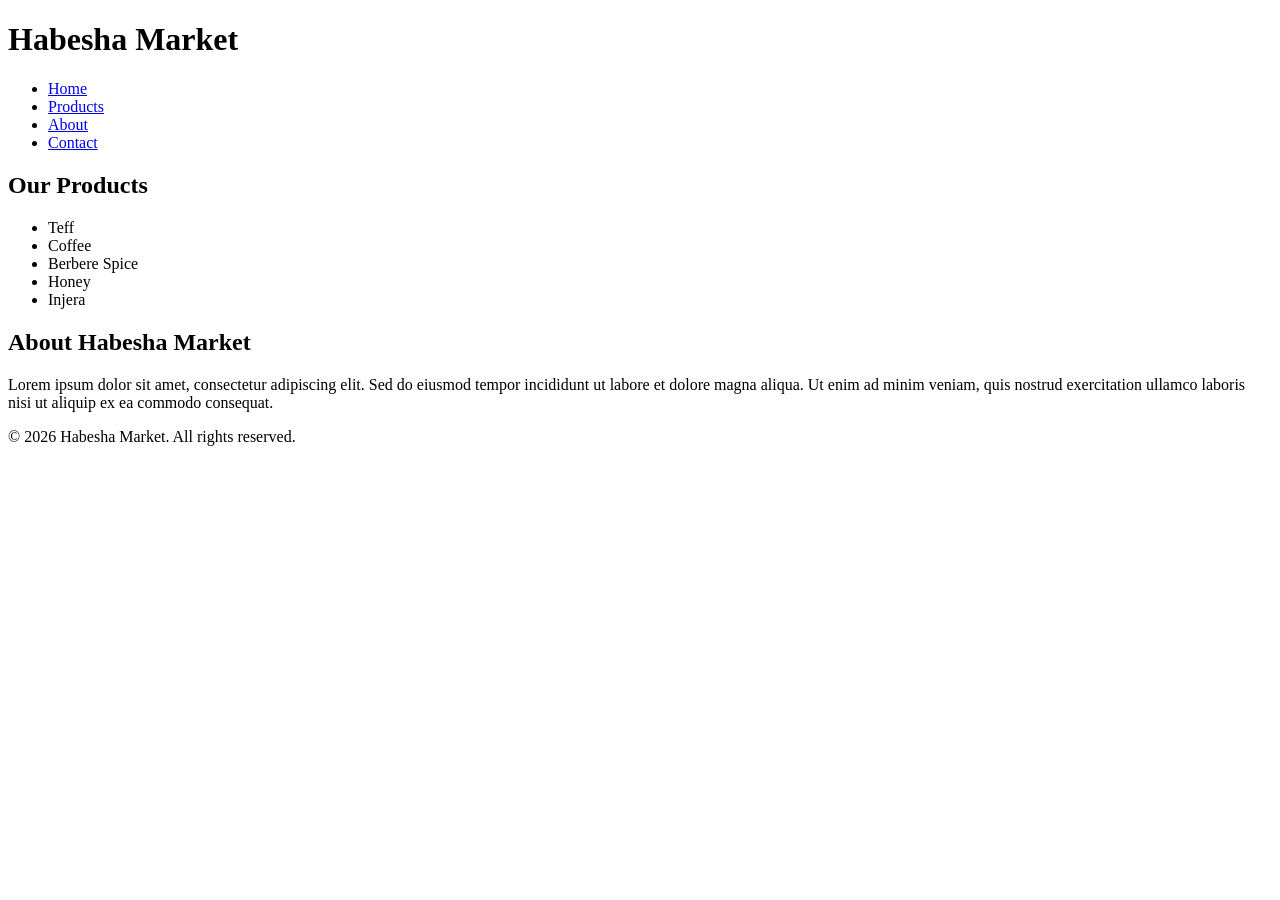
<file: Day11/index.html>
<!DOCTYPE html>
<html lang="en">
<head>
    <meta charset="UTF-8">
    <meta name="viewport" content="width=device-width">
    <title>Habesha Market</title>
</head>
<body>

    <header>
        <h1>Habesha Market</h1>

        <nav>
            <ul>
                <li><a href="#">Home</a></li>
                <li><a href="#">Products</a></li>
                <li><a href="#">About</a></li>
                <li><a href="#">Contact</a></li>
            </ul>
        </nav>
    </header>

    <main>

        <section>
            <h2>Our Products</h2>

            <ul>
                <li>Teff</li>
                <li>Coffee</li>
                <li>Berbere Spice</li>
                <li>Honey</li>
                <li>Injera</li>
            </ul>
        </section>

        <article>
            <h2>About Habesha Market</h2>

            <p>
                Lorem ipsum dolor sit amet, consectetur adipiscing elit. Sed do
                eiusmod tempor incididunt ut labore et dolore magna aliqua. Ut
                enim ad minim veniam, quis nostrud exercitation ullamco laboris
                nisi ut aliquip ex ea commodo consequat.
            </p>
        </article>

    </main>

    <footer>
        <p>&copy; 2026 Habesha Market. All rights reserved.</p>
    </footer>

</body>
</html>
</file>
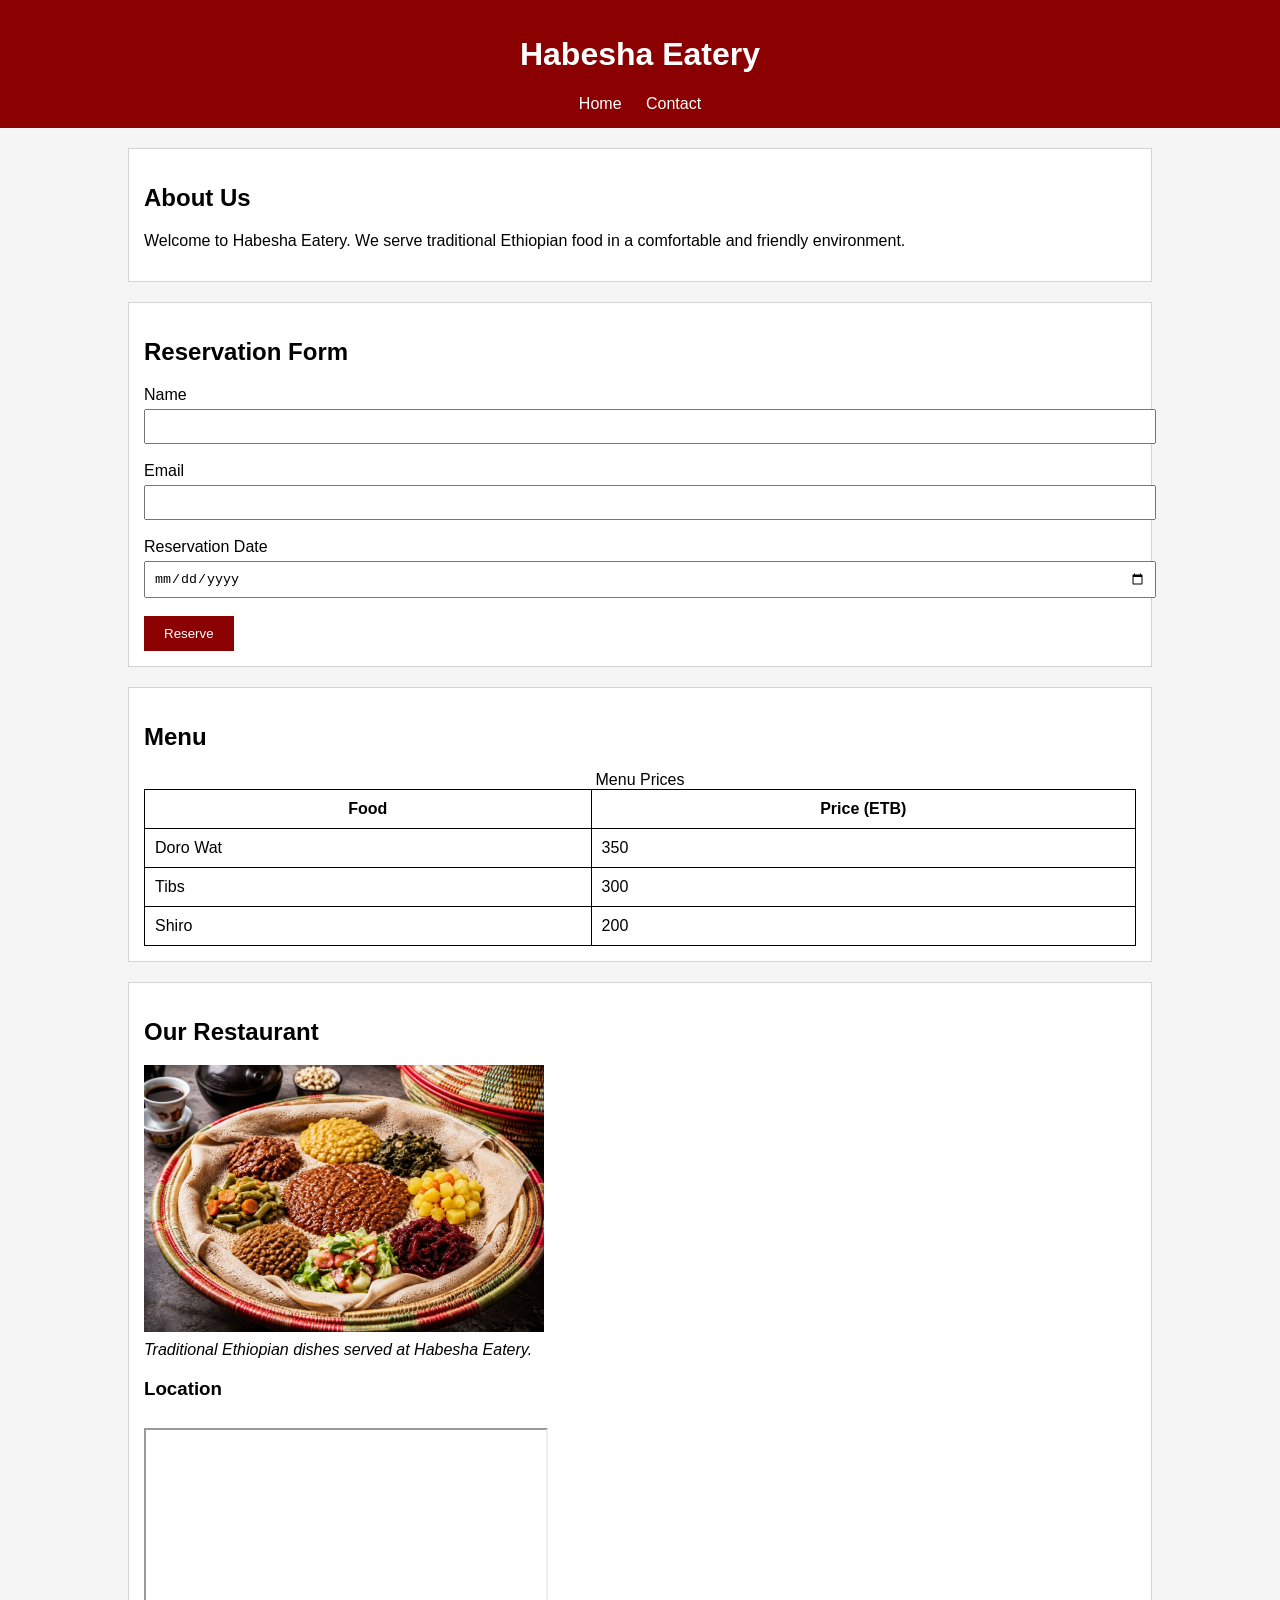
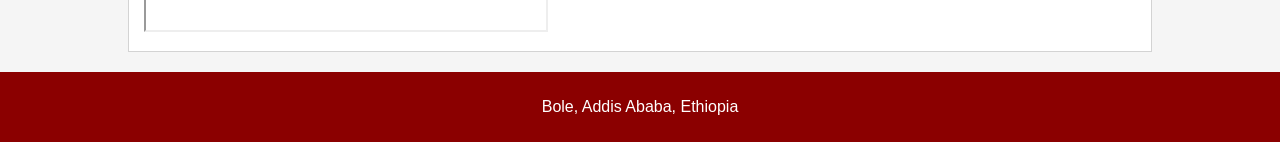
<file: Day12/index.html>
<!DOCTYPE html>
<html lang="en">
<head>
    <meta charset="UTF-8">
    <meta name="viewport" content="width=device-width, initial-scale=1.0">
    <meta name="description" content="Habesha Eatery Restaurant">
    <title>Habesha Eatery</title>
    <link rel="stylesheet" href="style.css">
</head>

<body>

<header>
    <h1>Habesha Eatery</h1>

    <nav>
        <a href="index.html">Home</a>
        <a href="contact.html">Contact</a>
    </nav>
</header>

<main>

<section>
    <h2>About Us</h2>

    <p>
        Welcome to Habesha Eatery. We serve traditional Ethiopian food in a
        comfortable and friendly environment.
    </p>
</section>

<section>

<h2>Reservation Form</h2>

<form>

<label for="name">Name</label><br>
<input type="text" id="name" required><br><br>

<label for="email">Email</label><br>
<input type="email" id="email" required><br><br>

<label for="date">Reservation Date</label><br>
<input type="date" id="date" required><br><br>

<button type="submit">Reserve</button>

</form>

</section>

<section>

<h2>Menu</h2>

<table>

<caption>Menu Prices</caption>

<tr>
<th scope="col">Food</th>
<th scope="col">Price (ETB)</th>
</tr>

<tr>
<td>Doro Wat</td>
<td>350</td>
</tr>

<tr>
<td>Tibs</td>
<td>300</td>
</tr>

<tr>
<td>Shiro</td>
<td>200</td>
</tr>

</table>

</section>

<section>

<h2>Our Restaurant</h2>

<figure>

<img src="food.jpg" alt="Traditional Ethiopian food">

<figcaption>
Traditional Ethiopian dishes served at Habesha Eatery.
</figcaption>

</figure>

<h3>Location</h3>

<iframe
title="Habesha Eatery Location"
src="https://maps.google.com/maps?q=Addis%20Ababa&output=embed"
width="300"
height="200">
</iframe>

</section>

</main>

<footer>

<p>Bole, Addis Ababa, Ethiopia</p>

</footer>

</body>
</html>
</file>
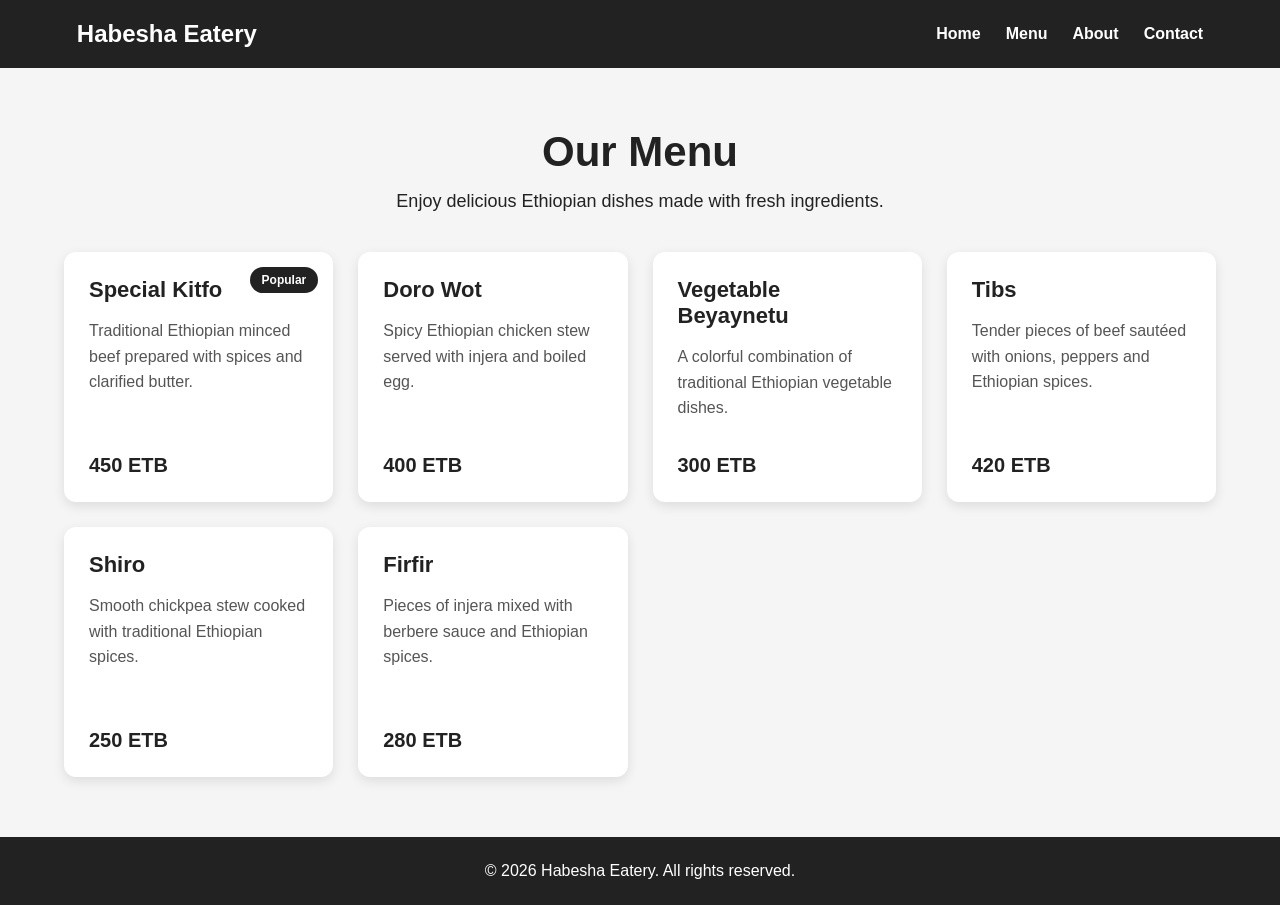
<file: Day14/index.html>
<!DOCTYPE html>
<html lang="en">
<head>
    <meta charset="UTF-8">
    <meta name="viewport" content="width=device-width, initial-scale=1.0">
    <meta name="description" content="Responsive restaurant menu using CSS Grid and Flexbox">
    <title>Day 14 - Responsive Menu</title>
    <link rel="stylesheet" href="style.css">
</head>

<body>

    <div class="page">

        <header class="navbar">
            <div class="logo">Habesha Eatery</div>

            <nav class="nav-links">
                <a href="#home">Home</a>
                <a href="#menu">Menu</a>
                <a href="#about">About</a>
                <a href="#contact">Contact</a>
            </nav>
        </header>

        <main id="home">

            <section class="hero">
                <h1>Our Menu</h1>
                <p>Enjoy delicious Ethiopian dishes made with fresh ingredients.</p>
            </section>

            <section class="menu" id="menu">

                <article class="card popular">
                    <span class="badge">Popular</span>

                    <div>
                        <h2>Special Kitfo</h2>
                        <p>
                            Traditional Ethiopian minced beef prepared
                            with spices and clarified butter.
                        </p>
                    </div>

                    <strong class="price">450 ETB</strong>
                </article>

                <article class="card">
                    <div>
                        <h2>Doro Wot</h2>
                        <p>
                            Spicy Ethiopian chicken stew served with
                            injera and boiled egg.
                        </p>
                    </div>

                    <strong class="price">400 ETB</strong>
                </article>

                <article class="card">
                    <div>
                        <h2>Vegetable Beyaynetu</h2>
                        <p>
                            A colorful combination of traditional
                            Ethiopian vegetable dishes.
                        </p>
                    </div>

                    <strong class="price">300 ETB</strong>
                </article>

                <article class="card">
                    <div>
                        <h2>Tibs</h2>
                        <p>
                            Tender pieces of beef sautéed with onions,
                            peppers and Ethiopian spices.
                        </p>
                    </div>

                    <strong class="price">420 ETB</strong>
                </article>

                <article class="card">
                    <div>
                        <h2>Shiro</h2>
                        <p>
                            Smooth chickpea stew cooked with traditional
                            Ethiopian spices.
                        </p>
                    </div>

                    <strong class="price">250 ETB</strong>
                </article>

                <article class="card">
                    <div>
                        <h2>Firfir</h2>
                        <p>
                            Pieces of injera mixed with berbere sauce
                            and Ethiopian spices.
                        </p>
                    </div>

                    <strong class="price">280 ETB</strong>
                </article>

            </section>

        </main>

        <footer id="contact">
            <p>&copy; 2026 Habesha Eatery. All rights reserved.</p>
        </footer>

    </div>

</body>
</html>
</file>
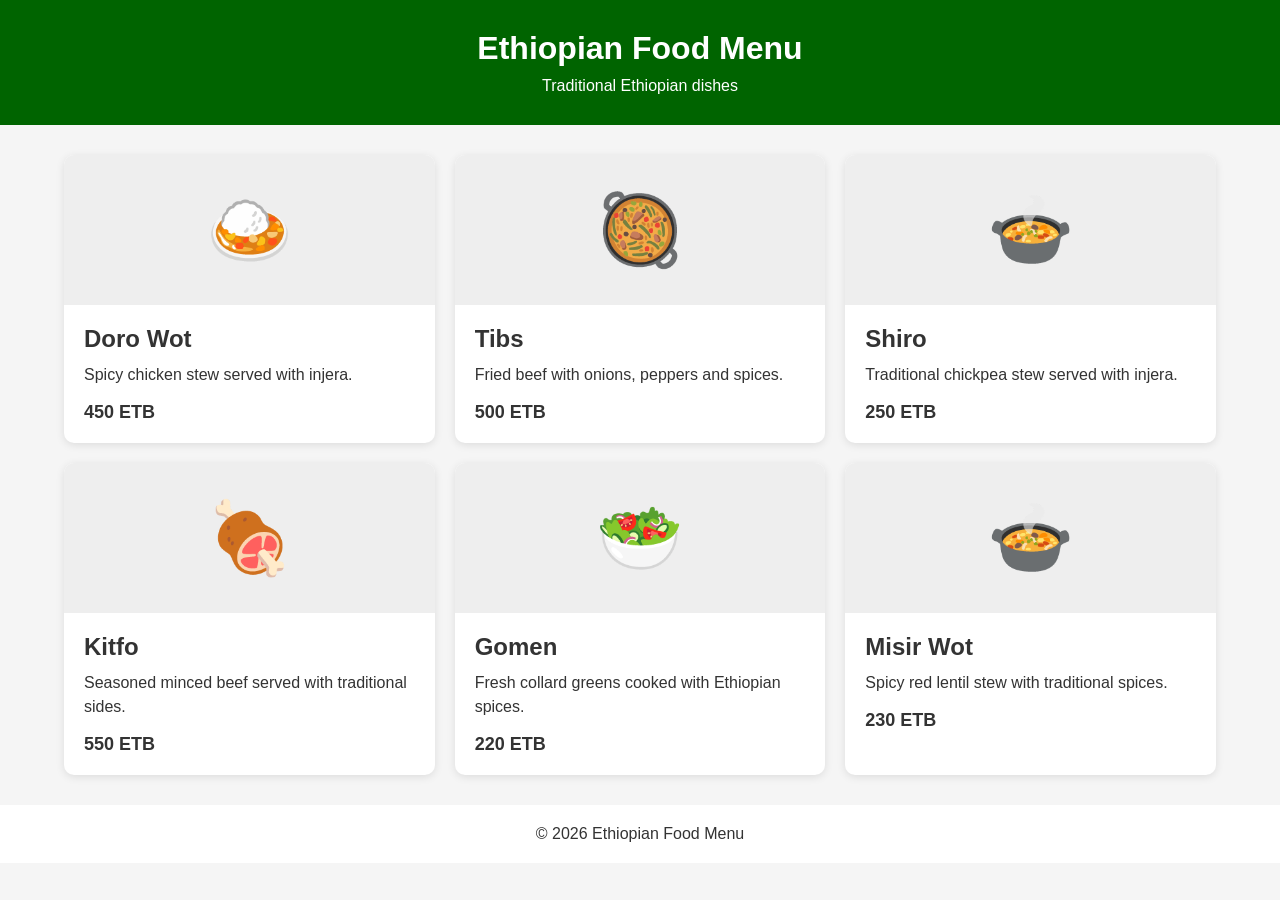
<file: Day15/index.html>
<!DOCTYPE html>
<html lang="en">

<head>
    <meta charset="UTF-8">
    <meta name="viewport" content="width=device-width, initial-scale=1.0">
    <title>Ethiopian Food Menu</title>
    <link rel="stylesheet" href="style.css">
</head>

<body>

    <header>
        <h1>Ethiopian Food Menu</h1>
        <p>Traditional Ethiopian dishes</p>
    </header>

    <main class="menu">

        <article class="menu-card">
            <div class="food-image">🍛</div>
            <div class="card-content">
                <h2>Doro Wot</h2>
                <p>Spicy chicken stew served with injera.</p>
                <strong>450 ETB</strong>
            </div>
        </article>

        <article class="menu-card">
            <div class="food-image">🥘</div>
            <div class="card-content">
                <h2>Tibs</h2>
                <p>Fried beef with onions, peppers and spices.</p>
                <strong>500 ETB</strong>
            </div>
        </article>

        <article class="menu-card">
            <div class="food-image">🍲</div>
            <div class="card-content">
                <h2>Shiro</h2>
                <p>Traditional chickpea stew served with injera.</p>
                <strong>250 ETB</strong>
            </div>
        </article>

        <article class="menu-card">
            <div class="food-image">🍖</div>
            <div class="card-content">
                <h2>Kitfo</h2>
                <p>Seasoned minced beef served with traditional sides.</p>
                <strong>550 ETB</strong>
            </div>
        </article>

        <article class="menu-card">
            <div class="food-image">🥗</div>
            <div class="card-content">
                <h2>Gomen</h2>
                <p>Fresh collard greens cooked with Ethiopian spices.</p>
                <strong>220 ETB</strong>
            </div>
        </article>

        <article class="menu-card">
            <div class="food-image">🍲</div>
            <div class="card-content">
                <h2>Misir Wot</h2>
                <p>Spicy red lentil stew with traditional spices.</p>
                <strong>230 ETB</strong>
            </div>
        </article>

    </main>

    <footer>
        <p>© 2026 Ethiopian Food Menu</p>
    </footer>

</body>

</html>
</file>
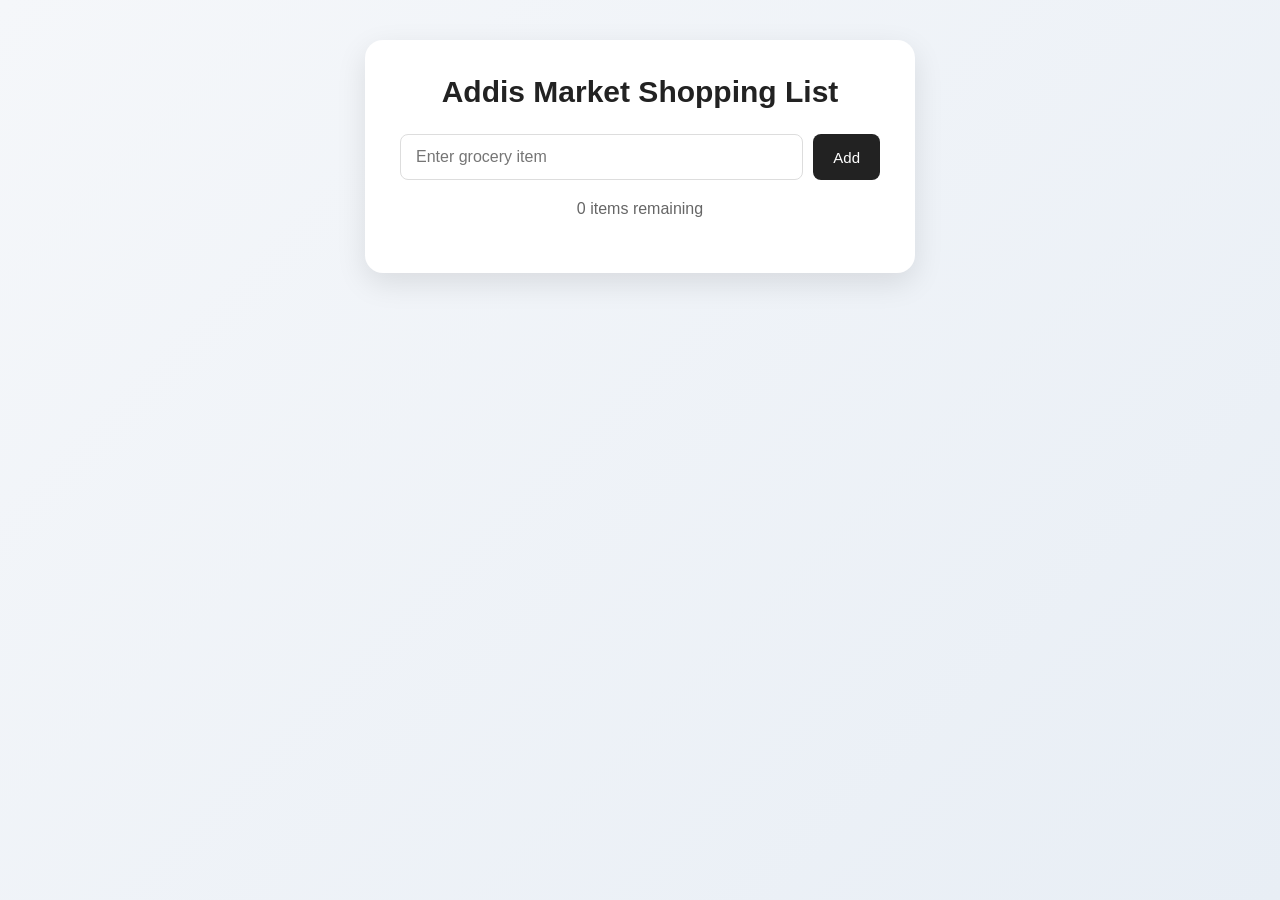
<file: Day19/index.html>
<!DOCTYPE html>
<html lang="en">
<head>
  <meta charset="UTF-8">
  <meta name="viewport" content="width=device-width, initial-scale=1.0">
  <title>Addis Market Shopping List</title>
  <link rel="stylesheet" href="style.css">
</head>
<body>

  <main>
    <h1>Addis Market Shopping List</h1>

    <form id="form">
      <input
        type="text"
        id="input"
        placeholder="Enter grocery item"
      >
      <button type="submit">Add</button>
    </form>

    <p id="count">0 items remaining</p>

    <ul id="list"></ul>
  </main>

  <script src="app.js"></script>
</body>
</html>
</file>
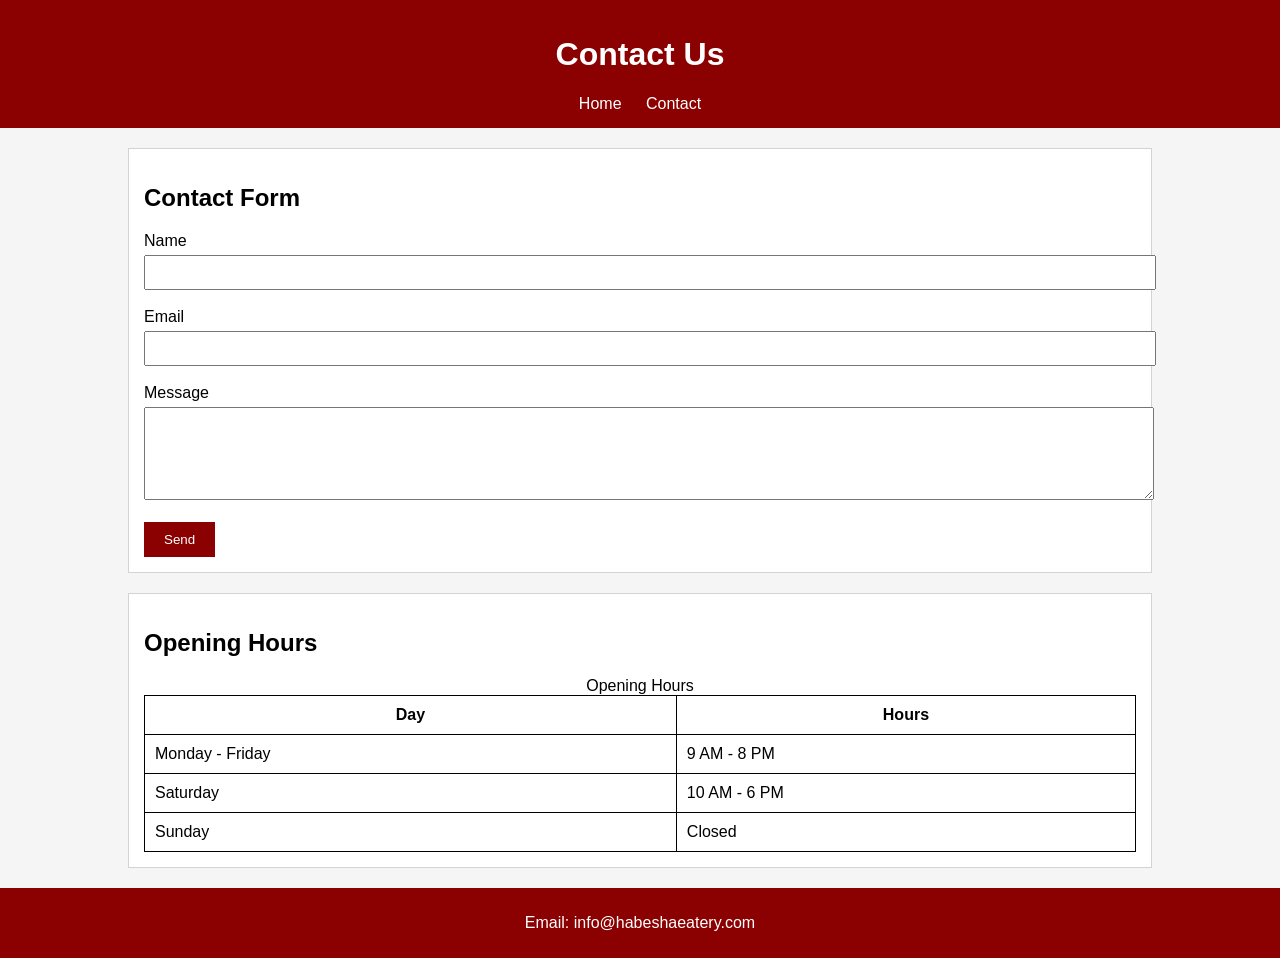
<file: Day12/contact.html>
<!DOCTYPE html>
<html lang="en">
<head>
    <meta charset="UTF-8">
    <meta name="viewport" content="width=device-width, initial-scale=1.0">
    <meta name="description" content="Contact Habesha Eatery">
    <title>Contact</title>
    <link rel="stylesheet" href="style.css">
</head>

<body>

<header>

<h1>Contact Us</h1>

<nav>
    <a href="index.html">Home</a>
    <a href="contact.html">Contact</a>
</nav>

</header>

<main>

<section>

<h2>Contact Form</h2>

<form>

<label for="fullname">Name</label><br>
<input type="text" id="fullname" required><br><br>

<label for="email">Email</label><br>
<input type="email" id="email" required><br><br>

<label for="message">Message</label><br>
<textarea id="message" rows="5" required></textarea><br><br>

<button type="submit">Send</button>

</form>

</section>

<section>

<h2>Opening Hours</h2>

<table>

<caption>Opening Hours</caption>

<tr>
<th scope="col">Day</th>
<th scope="col">Hours</th>
</tr>

<tr>
<td>Monday - Friday</td>
<td>9 AM - 8 PM</td>
</tr>

<tr>
<td>Saturday</td>
<td>10 AM - 6 PM</td>
</tr>

<tr>
<td>Sunday</td>
<td>Closed</td>
</tr>

</table>

</section>

</main>

<footer>

<p>Email: info@habeshaeatery.com</p>

</footer>

</body>
</html>
</file>
<file: Day12/style.css>
body{
    font-family: Arial, sans-serif;
    background-color: #f5f5f5;
    margin: 0;
}

header{
    background-color: darkred;
    color: white;
    text-align: center;
    padding: 15px;
}

nav a{
    color: white;
    text-decoration: none;
    margin: 10px;
}

main{
    width: 80%;
    margin: auto;
}

section{
    background-color: white;
    padding: 15px;
    margin: 20px 0;
    border: 1px solid lightgray;
}

table{
    width: 100%;
    border-collapse: collapse;
}

table, th, td{
    border: 1px solid black;
}

th, td{
    padding: 10px;
}

input,
textarea{
    width: 100%;
    padding: 8px;
    margin-top: 5px;
}

button{
    background-color: darkred;
    color: white;
    border: none;
    padding: 10px 20px;
    cursor: pointer;
}

button:hover{
    background-color: brown;
}

img{
    width: 100%;
    max-width: 400px;
}

figure{
    margin: 0;
}

figcaption{
    font-style: italic;
    margin-top: 5px;
}

iframe{
    margin-top: 10px;
    width: 100%;
    max-width: 400px;
}

footer{
    background-color: darkred;
    color: white;
    text-align: center;
    padding: 10px;
}
</file>
<file: Day14/style.css>
* {
    box-sizing: border-box;
    margin: 0;
    padding: 0;
}

html {
    scroll-behavior: smooth;
}

body {
    font-family: Arial, sans-serif;
    background-color: #f5f5f5;
    color: #222;
}

.page {
    min-height: 100vh;
    display: grid;
    grid-template-rows: auto 1fr auto;
}

.navbar {
    position: sticky;
    top: 0;
    z-index: 1000;

    display: flex;
    justify-content: space-between;
    align-items: center;

    padding: 20px 6%;

    background-color: #222;
    color: white;
}

.logo {
    font-size: 24px;
    font-weight: bold;
}

.nav-links {
    display: flex;
    align-items: center;
    gap: 25px;
}

.nav-links a {
    color: white;
    text-decoration: none;
    font-weight: bold;
}

.nav-links a:hover {
    text-decoration: underline;
}

.hero {
    text-align: center;
    padding: 60px 20px 40px;
}

.hero h1 {
    font-size: 42px;
    margin-bottom: 15px;
}

.hero p {
    font-size: 18px;
}

.menu {
    width: 90%;
    max-width: 1200px;
    margin: 0 auto 60px;

    display: grid;
    grid-template-columns: repeat(auto-fit, minmax(220px, 1fr));

    gap: 25px;
}

.card {
    position: relative;

    min-height: 250px;
    padding: 25px;

    display: flex;
    flex-direction: column;
    justify-content: space-between;

    background-color: white;

    border-radius: 12px;

    box-shadow: 0 4px 12px rgba(0, 0, 0, 0.1);

    transition: transform 0.2s ease;
}

.card:hover {
    transform: translateY(-5px);
}

.card h2 {
    margin-bottom: 15px;
    font-size: 22px;
}

.card p {
    line-height: 1.6;
    color: #555;
}

.price {
    margin-top: 20px;
    font-size: 20px;
}

.popular {
    position: relative;
}

.badge {
    position: absolute;
    top: 15px;
    right: 15px;

    padding: 6px 12px;

    border-radius: 20px;

    background-color: #222;
    color: white;

    font-size: 12px;
    font-weight: bold;
}

footer {
    padding: 25px;
    text-align: center;

    background-color: #222;
    color: white;
}

@media (max-width: 600px) {
    .navbar {
        flex-direction: column;
        gap: 15px;
        padding: 15px;
    }

    .nav-links {
        flex-wrap: wrap;
        justify-content: center;
        gap: 15px;
    }

    .hero {
        padding: 40px 15px 30px;
    }

    .hero h1 {
        font-size: 32px;
    }

    .menu {
        width: 92%;
        grid-template-columns: repeat(auto-fit, minmax(220px, 1fr));
    }
}
</file>
<file: Day15/style.css>
* {
    margin: 0;
    padding: 0;
    box-sizing: border-box;
}

body {
    font-family: Arial, sans-serif;
    background-color: #f5f5f5;
    color: #333;
}

header {
    text-align: center;
    padding: 30px 20px;
    background-color: darkgreen;
    color: white;
}

header h1 {
    margin-bottom: 10px;
}

.menu {
    width: 90%;
    max-width: 1200px;
    margin: 30px auto;

    display: grid;

    grid-template-columns: 1fr;

    gap: 20px;
}

.menu-card {
    background-color: white;
    border-radius: 10px;
    overflow: hidden;

    box-shadow: 0 2px 8px rgba(0, 0, 0, 0.1);

    transition:
        transform 0.3s ease,
        box-shadow 0.3s ease;
}

.menu-card:hover {
    transform: translateY(-8px) scale(1.02);

    box-shadow: 0 8px 20px rgba(0, 0, 0, 0.15);
}

.food-image {
    height: 150px;

    display: flex;
    justify-content: center;
    align-items: center;

    font-size: 70px;

    background-color: #eee;
}

.card-content {
    padding: 20px;
}

.card-content h2 {
    margin-bottom: 10px;
}

.card-content p {
    line-height: 1.5;
    margin-bottom: 15px;
}

.card-content strong {
    font-size: 18px;
}

footer {
    text-align: center;
    padding: 20px;
    background-color: white;
    margin-top: 30px;
}

@media (min-width: 768px) {
    .menu {
        grid-template-columns: repeat(2, 1fr);
    }
}

@media (min-width: 1024px) {
    .menu {
        grid-template-columns: repeat(3, 1fr);
    }
}

@media (prefers-reduced-motion: reduce) {
    .menu-card {
        transition: none;
    }

    .menu-card:hover {
        transform: none;
    }
}
</file>
<file: Day19/style.css>
* {
  box-sizing: border-box;
}

body {
  margin: 0;
  min-height: 100vh;
  font-family: Arial, sans-serif;
  background: linear-gradient(135deg, #f5f7fa, #e8eef5);
  padding: 40px 20px;
  color: #222;
}

main {
  width: 100%;
  max-width: 550px;
  margin: auto;
  background: white;
  padding: 35px;
  border-radius: 18px;
  box-shadow: 0 10px 30px rgba(0, 0, 0, 0.1);
}

h1 {
  text-align: center;
  margin-top: 0;
  margin-bottom: 25px;
  font-size: 30px;
}

form {
  display: flex;
  gap: 10px;
  margin-bottom: 20px;
}

input {
  flex: 1;
  padding: 13px 15px;
  border: 1px solid #ddd;
  border-radius: 8px;
  font-size: 16px;
  outline: none;
}

input:focus {
  border-color: #333;
}

form button {
  border: none;
  background: #222;
  color: white;
  padding: 13px 20px;
  border-radius: 8px;
  font-size: 15px;
  cursor: pointer;
}

form button:hover {
  background: #444;
}

#count {
  text-align: center;
  color: #666;
  margin-bottom: 20px;
}

#list {
  padding: 0;
  margin: 0;
  list-style: none;
}

li {
  display: flex;
  justify-content: space-between;
  align-items: center;
  padding: 14px 16px;
  margin-bottom: 10px;
  background: #f8f9fa;
  border: 1px solid #e5e5e5;
  border-radius: 10px;
  transition: 0.2s;
}

li:hover {
  transform: translateY(-2px);
  box-shadow: 0 4px 10px rgba(0, 0, 0, 0.06);
}

li button {
  border: none;
  background: #e74c3c;
  color: white;
  padding: 8px 12px;
  border-radius: 6px;
  cursor: pointer;
}

li button:hover {
  background: #c0392b;
}

.done {
  text-decoration: line-through;
  opacity: 0.5;
}

@media (max-width: 500px) {
  body {
    padding: 20px 12px;
  }

  main {
    padding: 25px 18px;
  }

  h1 {
    font-size: 25px;
  }
}
</file>
